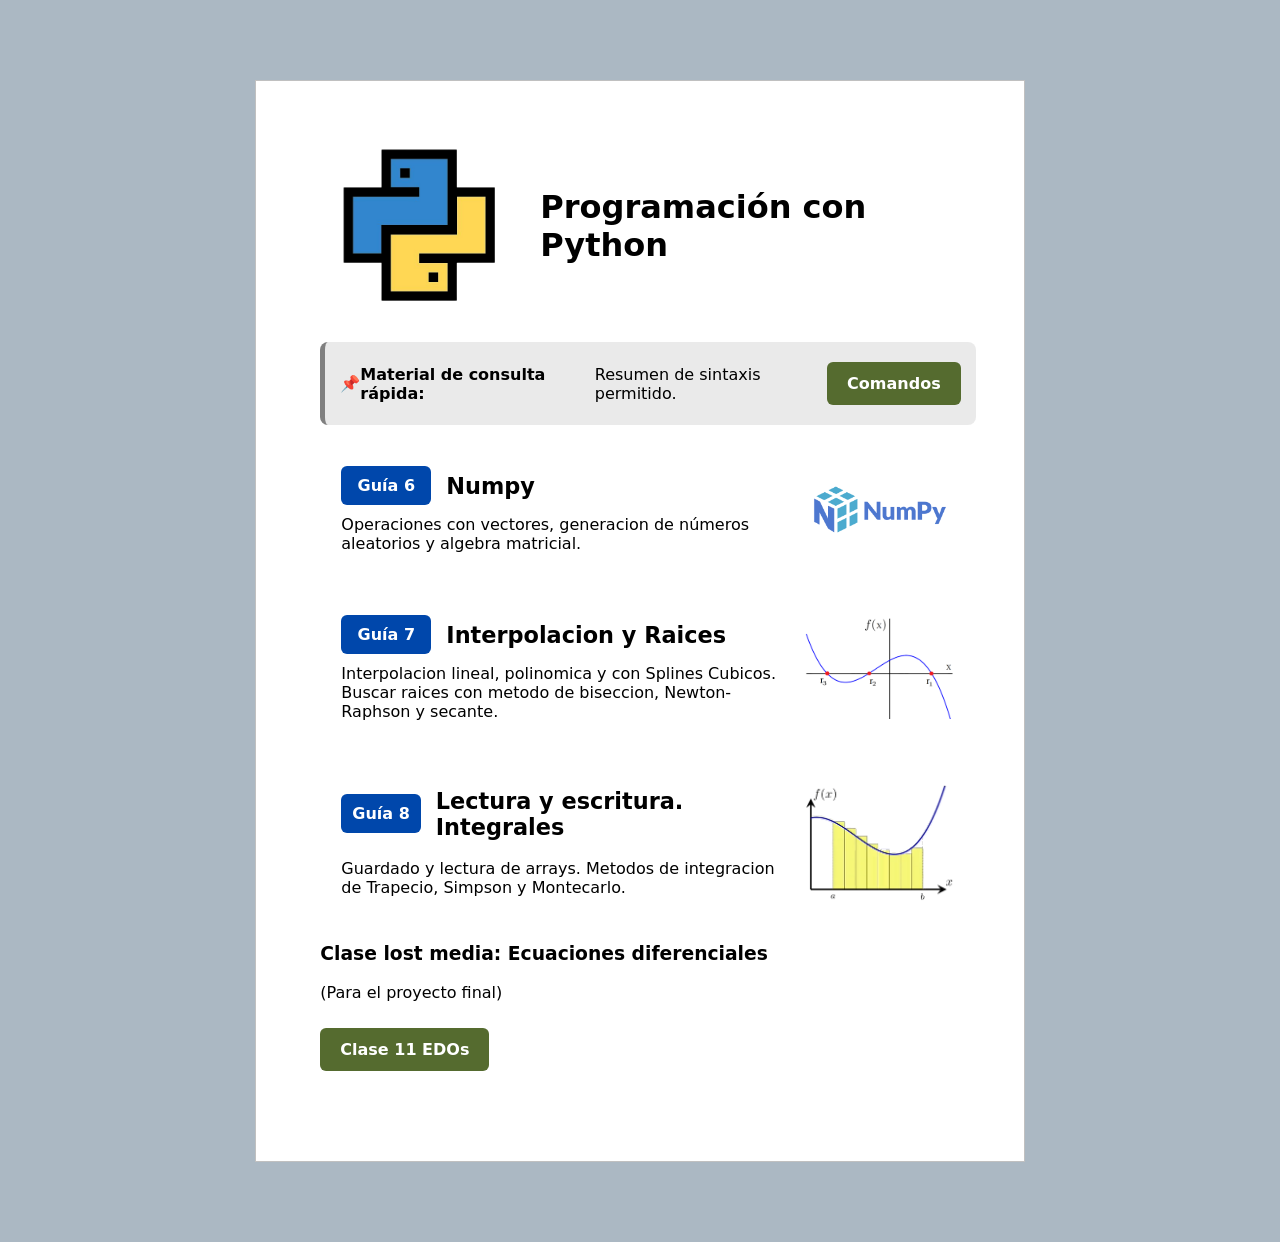
<file: programacion/index.html>
<!DOCTYPE html>
<html>
<head>
    <meta charset="UTF-8"> <!--acepta la ñ-->
    <title>Programación</title> <!--titulo de la pestaña-->
    <link rel="icon" type="image/png" href="imagenes/icono.png"> <!--icono de pagina-->
    <link rel="stylesheet" href="estiloprog.css" /> <!-- configuramos con css-->
</head>
<body>
    <div class="contenedor"> <!--Titulo-->
        <img src="imagenes/python.png" alt="Logo de Python" width="200">
        <h1>Programación con Python</h1>
    </div>


    <div class="destacado">
    📌 <b>Material de consulta rápida:</b>Resumen de sintaxis permitido.
    <span style="float:right;"><!-- pongo style para no hacer nueva clase -->
        <a href="documentos/comandospython.pdf"
           target="_blank"
           class="boton_descarga_pdf">
           Comandos
        </a>
    </span>
    </div>

    <article class="guia">
        <div class="titulo_guia texto">
            <a href="documentos/guia6.html" target="_blank" class="boton_guia">
                Guía 6 </a>
            <h2>Numpy</h2>
        </div>
            <p>
            Operaciones con vectores, generacion de números aleatorios y algebra matricial.
            </p>
        <img src="imagenes/numpy.png" class="imagen_guia">
    </article>

    <article class="guia">
        <div class="titulo_guia">
            <a href="documentos/guia7.html" target="_blank" class="boton_guia">
                Guía 7 </a>
            <h2> Interpolacion y Raices</h2>
        </div>
        <p>
            Interpolacion lineal, polinomica y con Splines Cubicos.
            Buscar raices con metodo de biseccion, Newton-Raphson y secante.
        </p>
    </div>
    <img src="imagenes/raiz.png" class="imagen_guia">
    </article>


    <article class="guia">
        <div class="titulo_guia">
            <a href="documentos/guia8.html" target="_blank" class="boton_guia">
                Guía 8 </a>
            <h2> Lectura y escritura. Integrales</h2>
        </div>
        <p>
            Guardado y lectura de arrays. Metodos de integracion de Trapecio, Simpson y Montecarlo.
        </p>
    </div>
    <img src="imagenes/integral.png" class="imagen_guia">
    </article>

    
  <h3>Clase lost media: Ecuaciones diferenciales</h3>
  <p>(Para el proyecto final)</p>
  <a href="documentos/clase11_bfil.pdf" target="_blank" class="boton_descarga_pdf">
      Clase 11 EDOs
    </a>
</div>

</body>
</html>
</file>
<file: programacion/estiloprog.css>
/*Configuracion de CSS*/

html { background-color: #abb8c3} /*fondo celeste*/
body { /*hoja A4 en blanco*/
   max-width: 40.96em;
   margin: 5.0em auto;
   padding: 3em 3em 5em 4em;
   background-color: white;
   font-family:system-ui, -apple-system, BlinkMacSystemFont, 'Segoe UI', Roboto, Oxygen, Ubuntu, Cantarell, 'Open Sans', 'Helvetica Neue', sans-serif;
   border: .1em solid #c0c0c0}

.contenedor { /*configuramos la clase contenedor*/
    display: flex;
    align-items: center;
    gap: 20px /* espacio entre imagen y título*/}

.boton_descarga_pdf{ /*boton para descargar o mostrar pdf*/
     display: inline-block;
      padding: 12px 20px;
      background-color:  #556B2F; /* verde oliva */
      color: white;
      text-decoration: none;
      border-radius: 6px;
      font-weight: bold;
      transition: background 0.3s;
      margin: 10px auto}
.boton_descarga_pdf:hover {background-color: #6B8E23} /* verde claro al pasar mouse */

.guia{ /* el recuadro gris, capaz borro nomas*/
    display: flex;
    justify-content: space-between;
    align-items: center;
    max-width: 800px;
    padding: 20px;
    margin: 20px auto;
    background:white; /*#f5f7fa;*/
    border: 1px solid white; /*#d8dde6;*/
    border-radius: 12px;
    gap: 25px}
    
.titulo_guia{ /*guia al lado de su titulo*/
    display: flex;
    align-items: center;
    gap: 15px}

.titulo_guia h2{ /*tamaño titulo guia*/
    margin: 0;
    font-size: 1.4rem;}

.boton_guia{ /*boton azul para abrir en otra pestaña*/
    display: inline-block;

    width: 90px;      /* ancho fijo */
    text-align: center;

    padding: 10px 0;

    background-color: #0047ab;
    color: white;
    text-decoration: none;
    font-weight: bold;

    border-radius: 6px;
    transition: background-color 0.3s}
.boton_guia:hover{background-color: #1770ec}

.guia{
    display:grid;

    grid-template-columns: auto 1fr 150px;
    grid-template-rows: auto auto;

    column-gap:15px;
    row-gap:10px;

    align-items:center;
}

.guia p{ /*pone descripcion de guia debajo, como matriz*/
    grid-column:1 / 3;
    grid-row:2;
    margin:0;}

.imagen_guia{/*pone imagen fila [1,3)= 1 y 2, columna 3, como matriz*/
    grid-column:3;
    grid-row:1 / 3;
    width:150px;}

.destacado{
    background: #e7e7e7d9;
    border-left:5px solid gray;
    padding:10px 15px;
    margin:20px 0;
    border-radius:8px;
    display:flex;
    justify-content:space-between;
    align-items:center;
}
/*  #645861; #abb8c3   #e7e7e7; #c0c0c0 */
</file>
